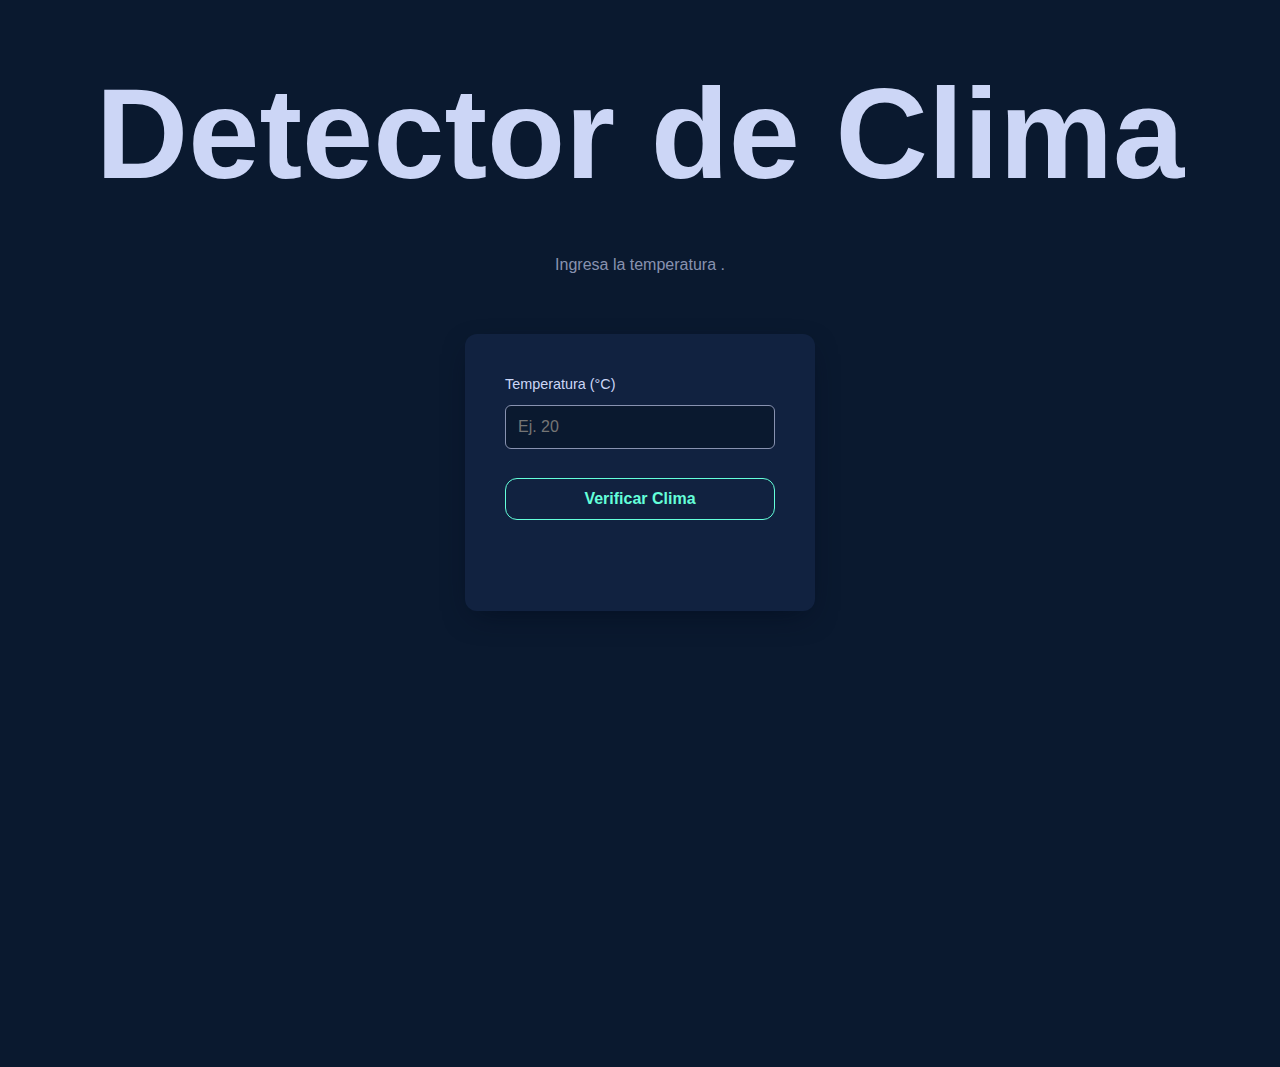
<file: Practicas/practica2/ejercicio1/ejercicio1.html>
<!DOCTYPE html>
<html lang="en">
  <head>
    <meta charset="UTF-8" />
    <meta name="viewport" content="width=device-width, initial-scale=1.0" />
    <title>Ejercicio1</title>
    <link rel="stylesheet" href="../../../css/stylesEjercicios.css" />
    <script defer src="ejercicio1.js"></script>
  </head>
  <body>
    <header class="page-header">
        <h1>Detector de Clima</h1>
        <p class="subtitle">Ingresa la temperatura .</p>
    </header>

    <main class="container">
        <section class="card">
            <form id="weatherForm" novalidate>
                <div class="input-group">
                    <label for="tempInput">Temperatura (°C)</label>
                    <input 
                        type="number" 
                        id="tempInput" 
                        placeholder="Ej. 20" 
                        step="0.1" 
                        required
                    >
                </div>
                
                <button type="submit" class="btn-primary">Verificar Clima</button>
            </form>

            <div id="resultCard" class="result-box hidden">
                <span id="resultText"></span>
            </div>
        </section>
    </main>
  </body>
</html>
</file>
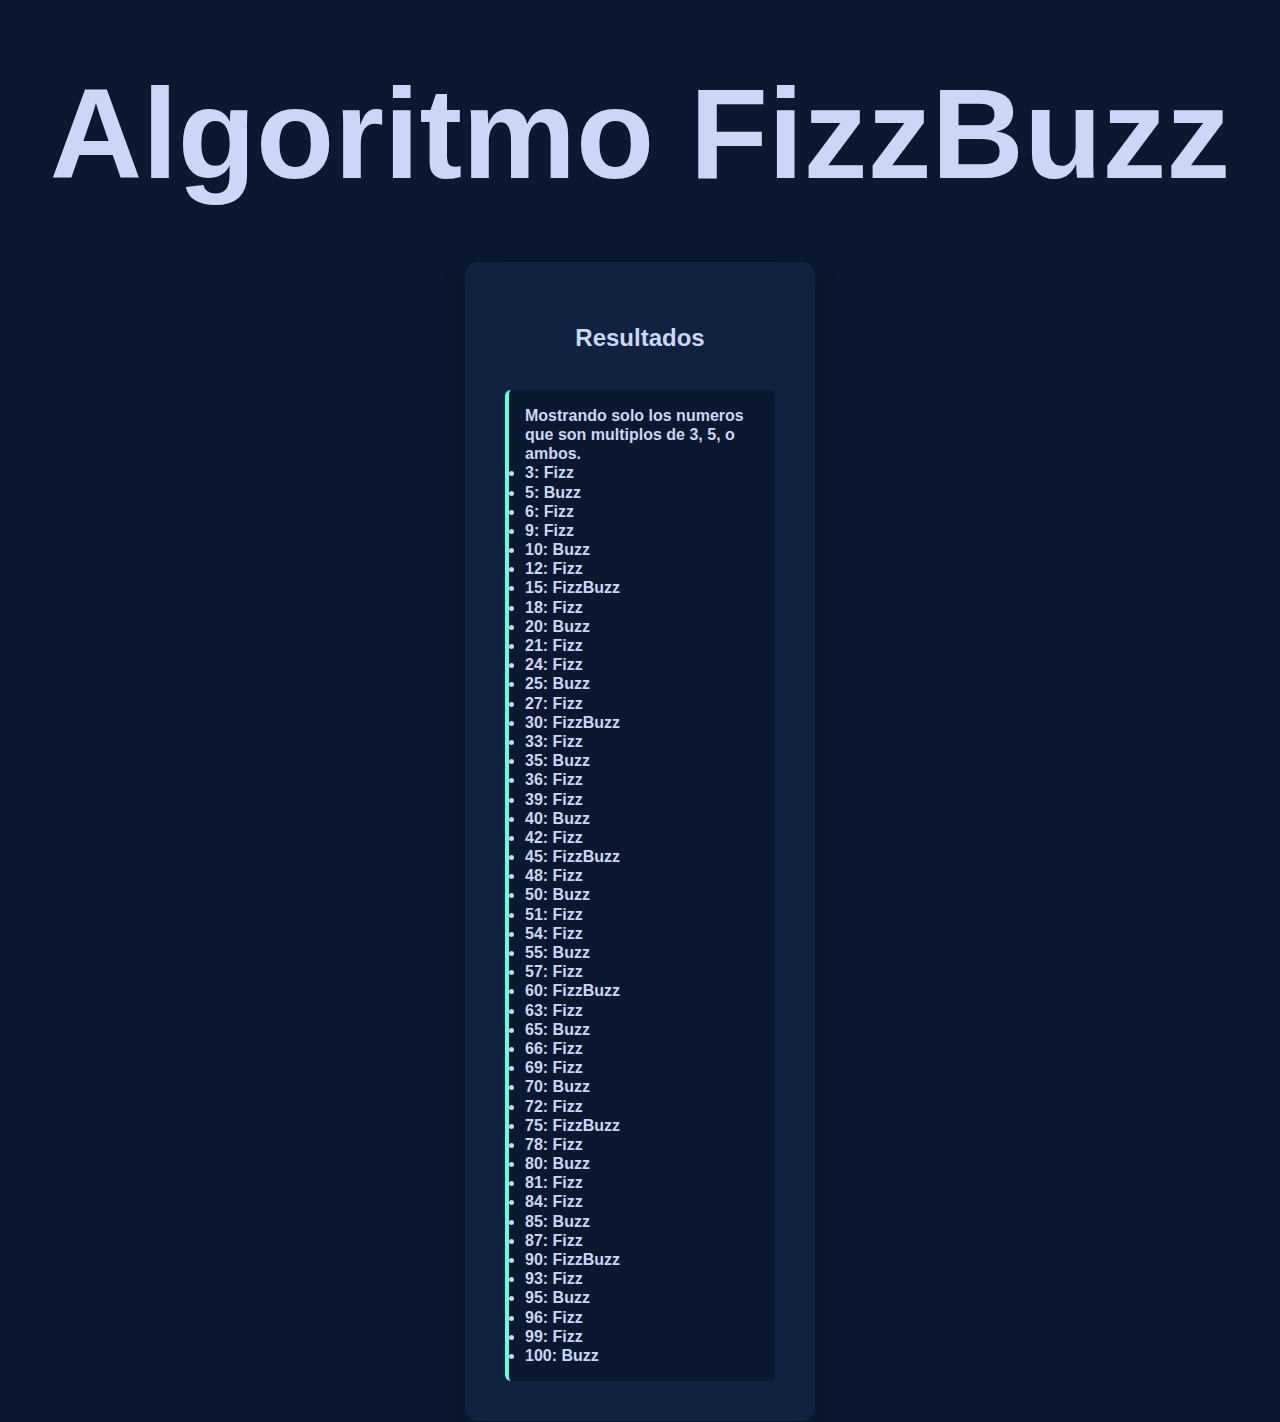
<file: Practicas/practica2/ejercicio2/ejercicio2.html>
<!DOCTYPE html>
<html lang="en">
  <head>
    <meta charset="UTF-8">
    <meta name="viewport" content="width=device-width, initial-scale=1.0">
    <title>Ejercicio2</title>
    <link rel="stylesheet" href="../../../css/stylesEjercicios.css" >
    <script defer src="ejercicio2.js"></script>
  </head>
  <body>
    <header class="page-header">
        <h1>Algoritmo FizzBuzz</h1>
    </header>

    <main class="container">
        <section class="card">
            <h2>Resultados</h2>

            <div id="resultCard" class="result-box hidden">
                <p>Mostrando solo los numeros que son multiplos de 3, 5, o ambos.</p>
                <ul id="resultList">
                </ul>
            </div>
        </section>
    </main>
  </body>
</html>
</file>
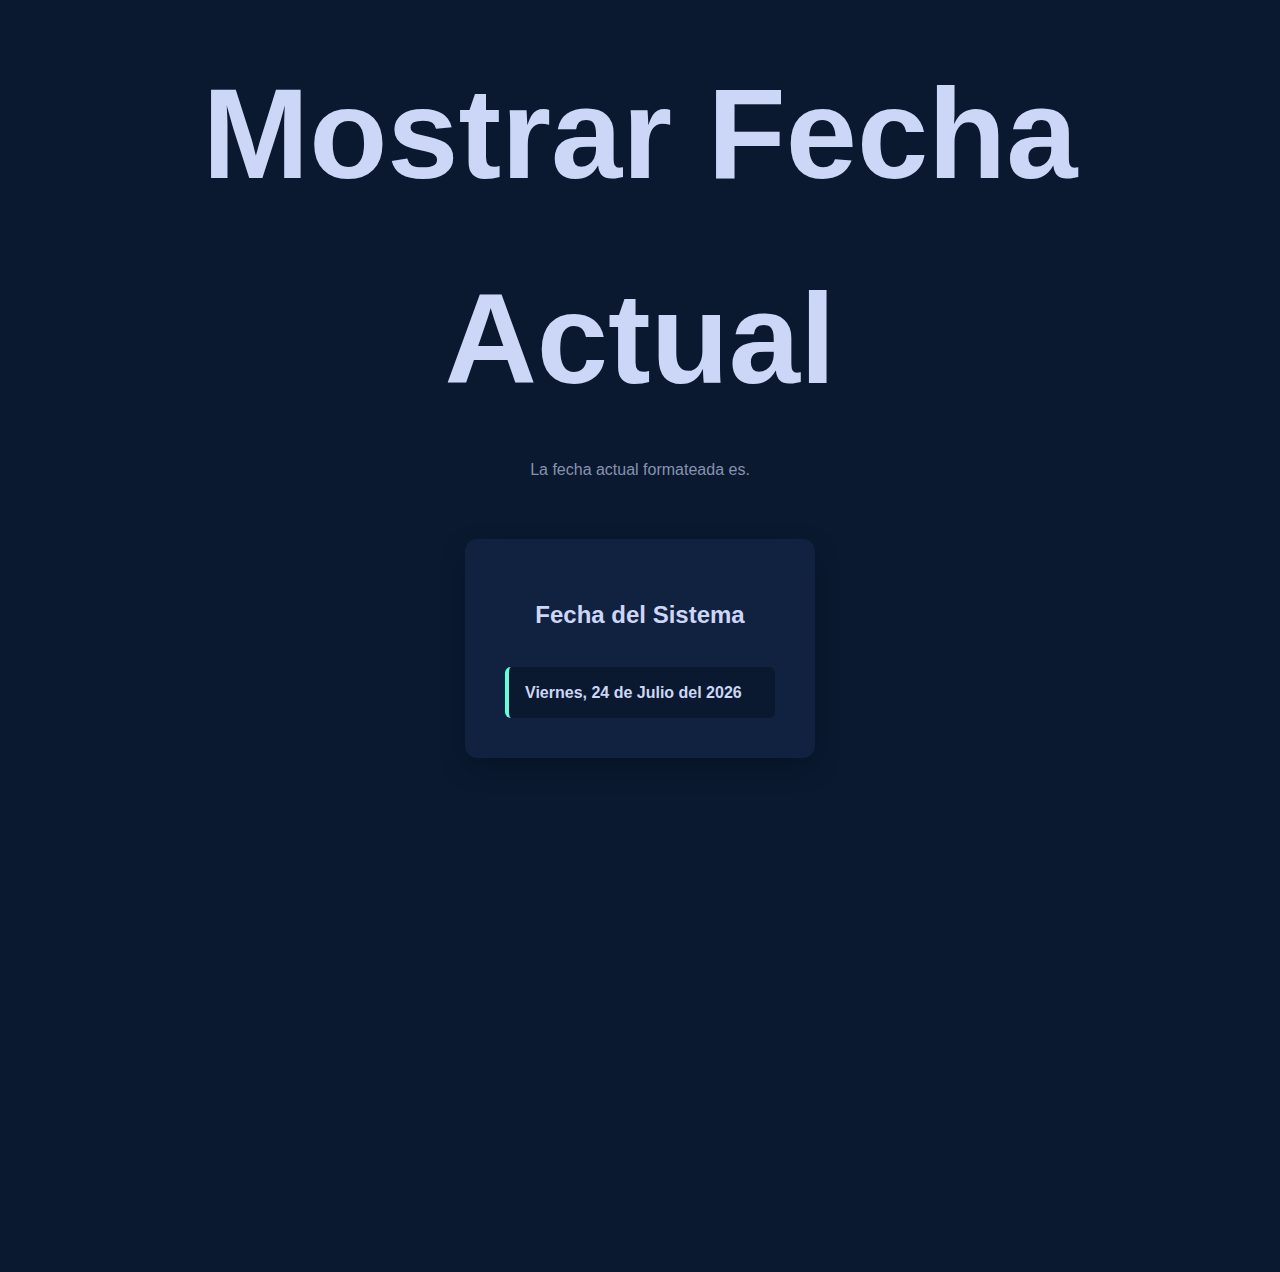
<file: Practicas/practica2/ejercicio3/ejercicio3.html>
<!DOCTYPE html>
<html lang="en">
  <head>
    <meta charset="UTF-8">
    <meta name="viewport" content="width=device-width, initial-scale=1.0">
    <title>Ejercicio3</title>
    <link rel="stylesheet" href="../../../css/stylesEjercicios.css">
    <script defer src="ejercicio3.js"></script>
  </head>
  <body>
    <header class="page-header">
        <h1>Mostrar Fecha Actual</h1>
        <p class="subtitle">La fecha actual formateada es.</p>
    </header>

    <main class="container">
        <section class="card">
            <h2>Fecha del Sistema</h2>

            <div id="resultCard" class="result-box hidden">
                <span id="dateOutput" class="result-text"></span>
            </div>
        </section>
    </main>
  </body>
</html>
</file>
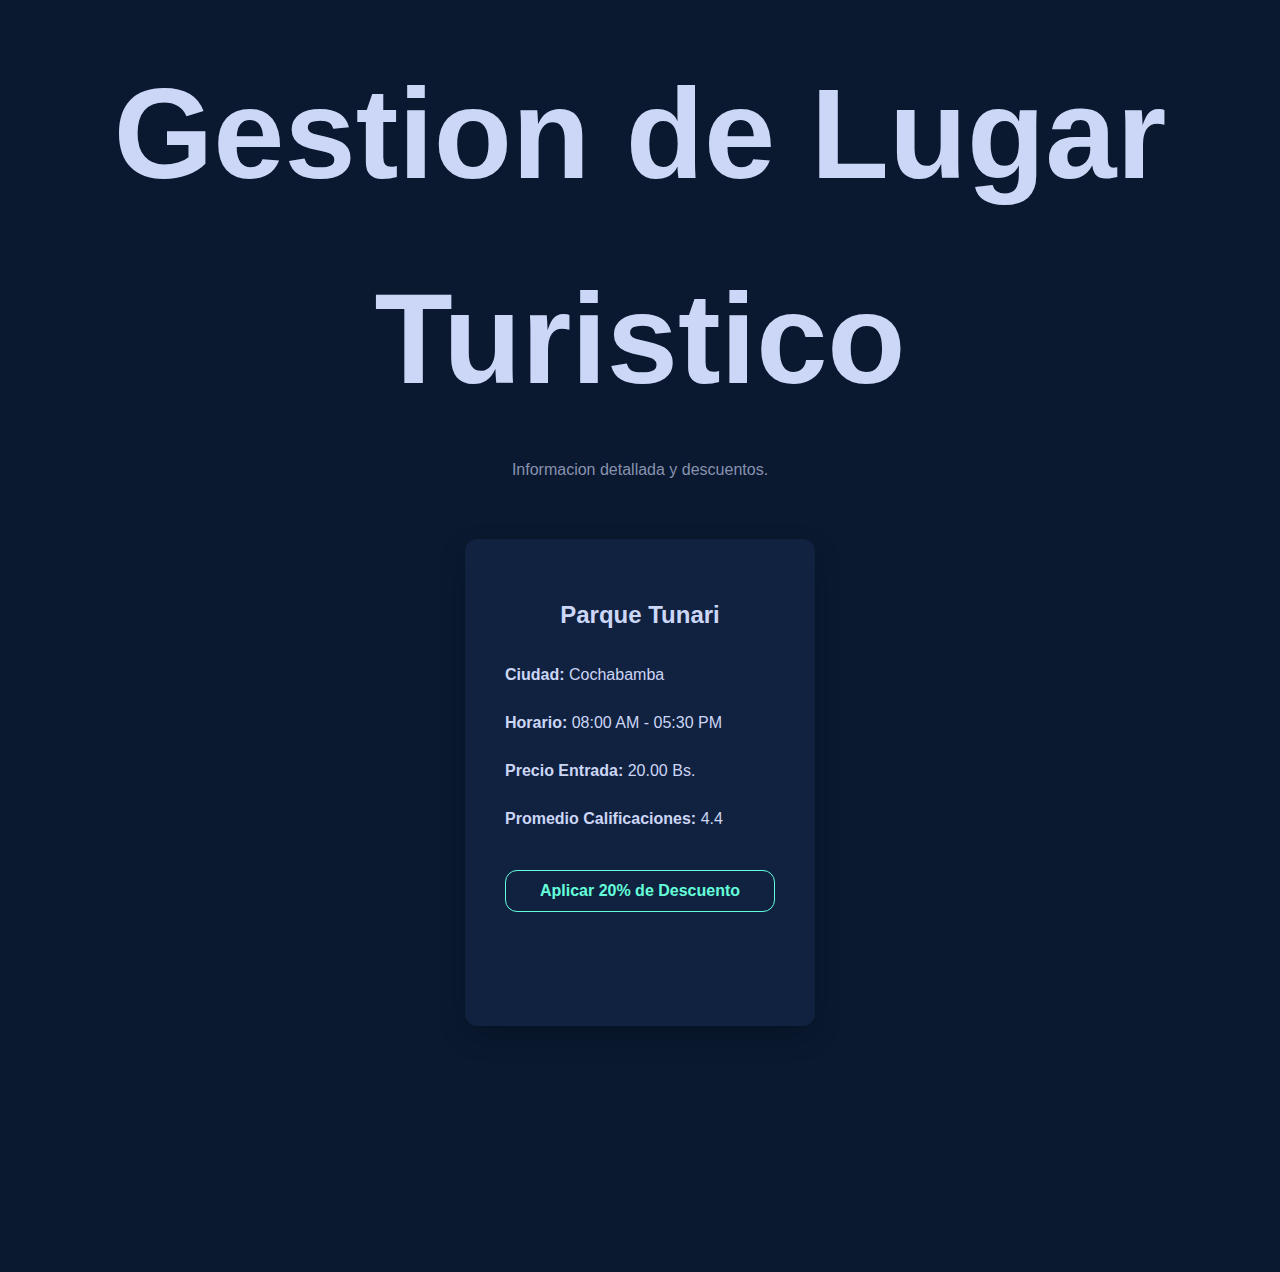
<file: Practicas/practica2/ejercicio4/ejercicio4.html>
<!DOCTYPE html>
<html lang="en">
  <head>
    <meta charset="UTF-8">
    <meta name="viewport" content="width=device-width, initial-scale=1.0">
    <title>Ejercicio4</title>
    <link rel="stylesheet" href="../../../css/stylesEjercicios.css">
    <script defer src="ejercicio4.js"></script>
  </head>
  <body>
    <header class="page-header">
        <h1>Gestion de Lugar Turistico</h1>
        <p class="subtitle">Informacion detallada y descuentos.</p>
    </header>

    <main class="container">
        <section class="card">
            <h2 id="lugarNombre">.</h2>
            
            <div class="input-group">
                <p><strong>Ciudad:</strong> <span id="lugarCiudad"></span></p>
                <p><strong>Horario:</strong> <span id="lugarHorario"></span></p>
                <p><strong>Precio Entrada:</strong> <span id="lugarPrecio"></span> Bs.</p>
                <p><strong>Promedio Calificaciones:</strong> <span id="lugarPromedio"></span></p>
            </div>

            <button id="btnDescuento" class="btn-primary">Aplicar 20% de Descuento</button>

            <div id="resultCard" class="result-box hidden" style="margin-top: 20px;">
                <span id="resultText">¡Precio actualizado con exito!</span>
            </div>
        </section>
    </main>
  </body>
</html>
</file>
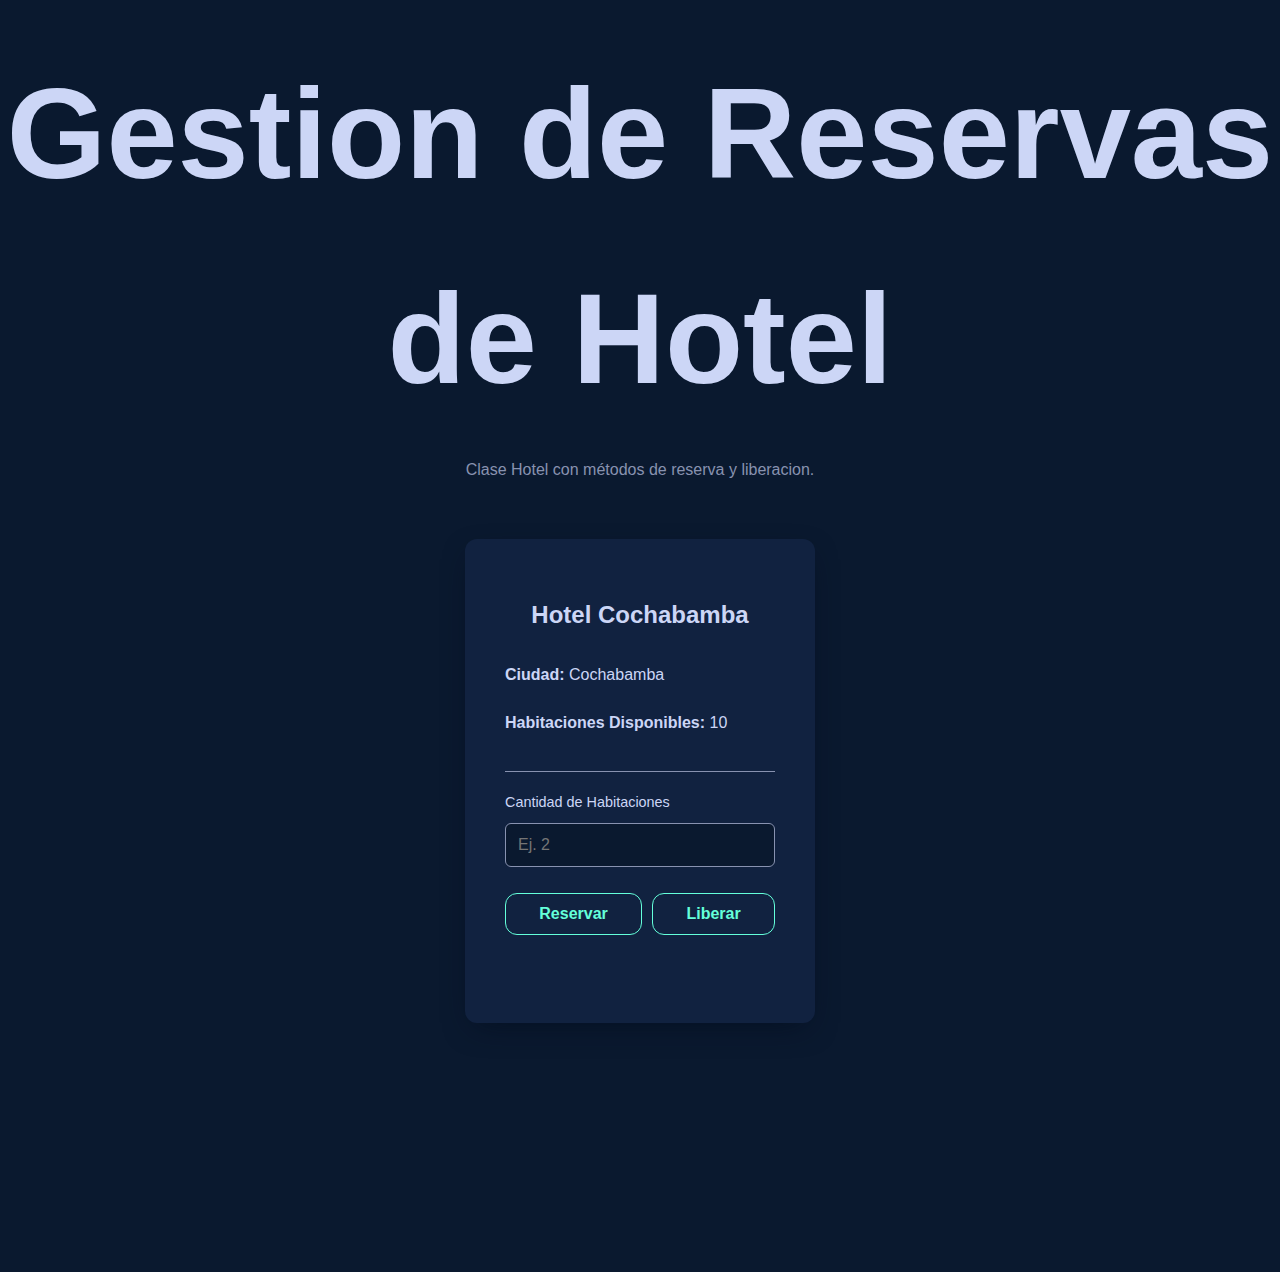
<file: Practicas/practica2/ejercicio5/ejercicio5.html>
<!DOCTYPE html>
<html lang="en">
  <head>
    <meta charset="UTF-8">
    <meta name="viewport" content="width=device-width, initial-scale=1.0">
    <title>Ejercicio5</title>
    <link rel="stylesheet" href="../../../css/stylesEjercicios.css">
    <script defer src="ejercicio5.js"></script>
  </head>
  <body>
    <header class="page-header">
        <h1>Gestion de Reservas de Hotel</h1>
        <p class="subtitle">Clase Hotel con métodos de reserva y liberacion.</p>
    </header>

    <main class="container">
        <section class="card">
            <h2 id="hotelNombre">Cargando Hotel...</h2>
            
            <div class="input-group">
                <p><strong>Ciudad:</strong> <span id="hotelCiudad"></span></p>
                <p><strong>Habitaciones Disponibles:</strong> <span id="hotelDisponibles"></span></p>
            </div>
            <hr class="separator"> 
            <form id="reservaForm">
                <div class="input-group">
                    <label for="cantidadInput">Cantidad de Habitaciones</label>
                    <input 
                        type="number" 
                        id="cantidadInput" 
                        placeholder="Ej. 2" 
                        min="1" 
                        required
                    >
                </div>
                
                <div class="btn-container"> 
                    <button type="submit" id="btnReservar" class="btn-primary btn-flex">Reservar</button>
                    <button type="button" id="btnLiberar" class="btn-primary btn-flex">Liberar</button>
                </div>
            </form>

            <div id="resultCard" class="result-box hidden mt-20"> 
                <span id="resultText"></span>
            </div>
        </section>
    </main>
  </body>
</html>
</file>
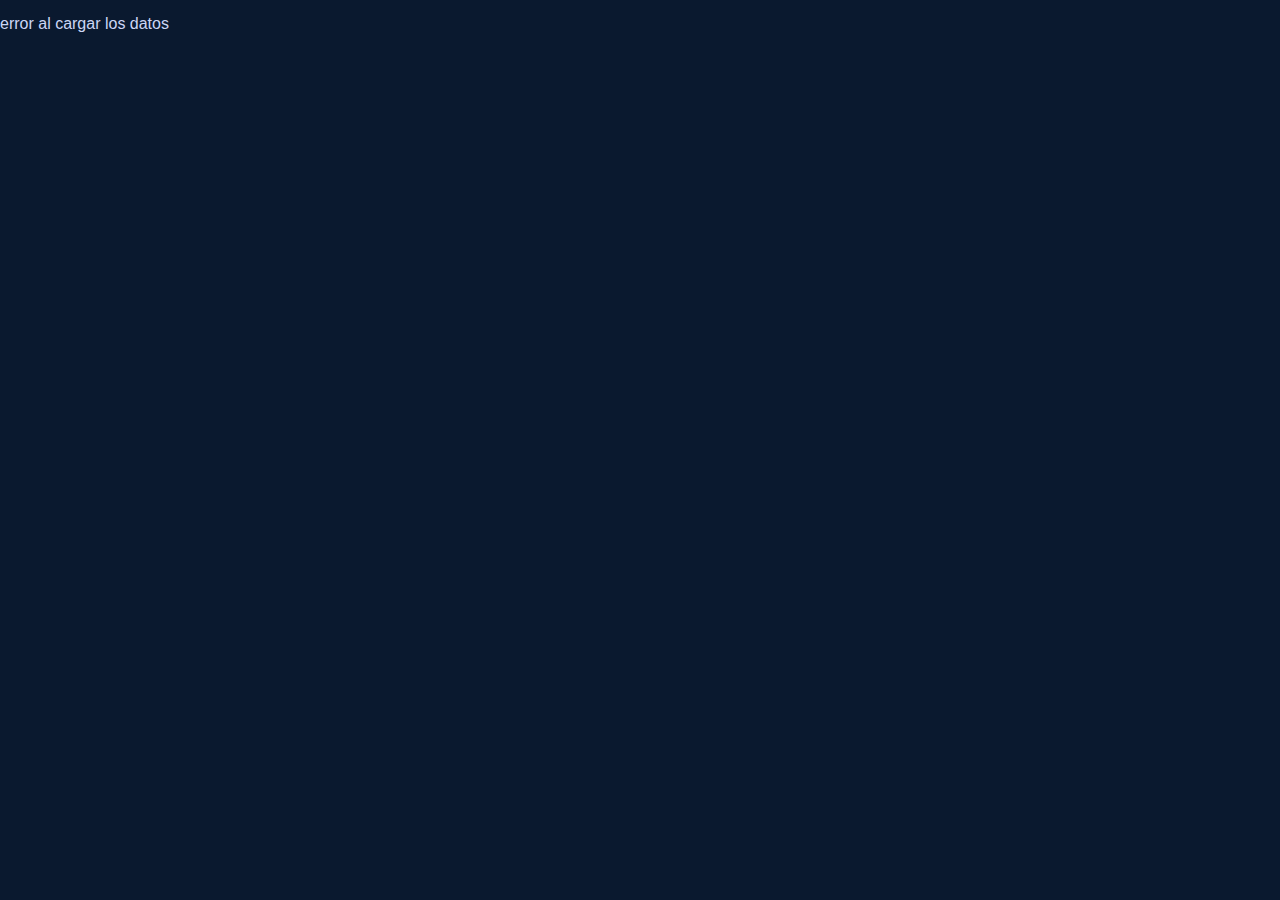
<file: Practicas/practica3/ejercicio1/ejercicio1.html>
<!DOCTYPE html>
<html lang="en">
<head>
    <meta charset="UTF-8">
    <meta name="viewport" content="width=device-width, initial-scale=1.0">
    <title>Document</title>
    <link rel="stylesheet" href="../../../css/stylesEjercicios.css">
    <script src="ejercicio1.js" defer></script>
</head>
<body>
    <header class="json-header"></header>

    <main class="container"> 
        <section class="json-content"></section>
    </main>
</body>
</html>
</file>
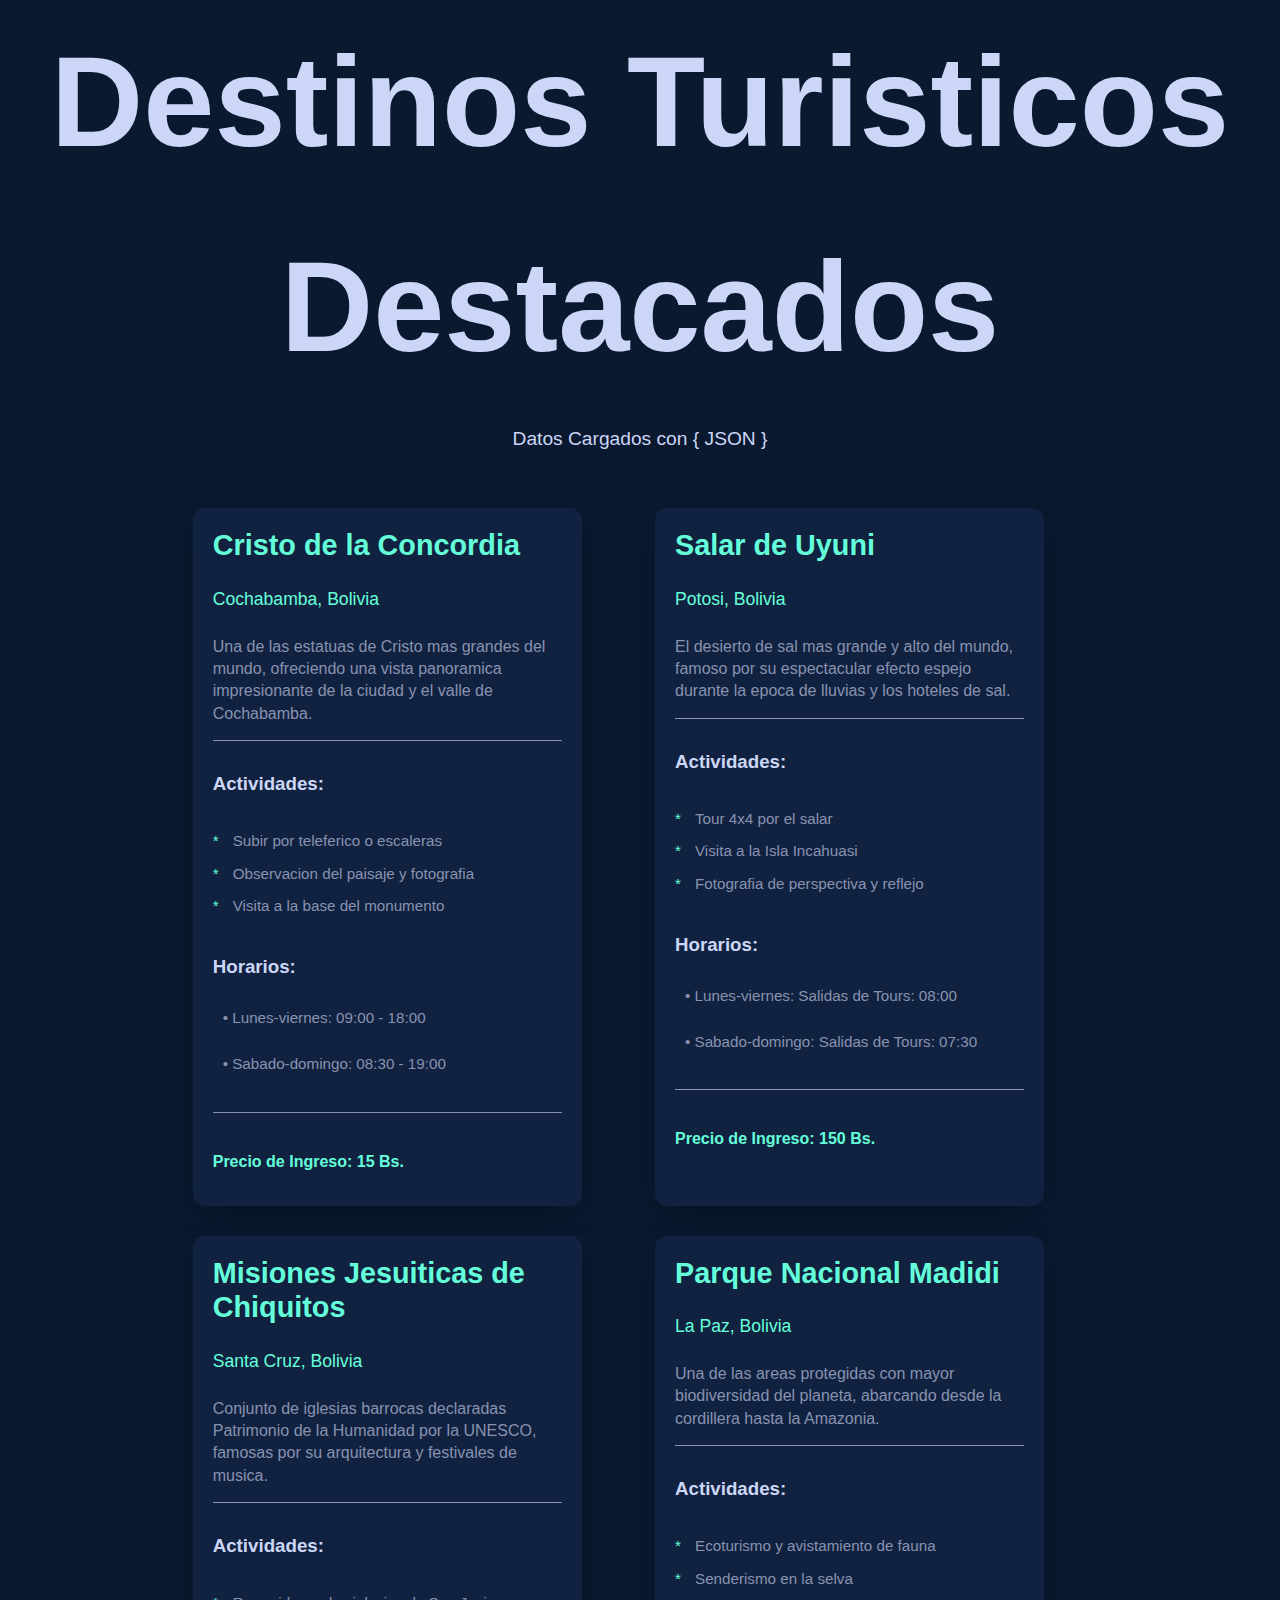
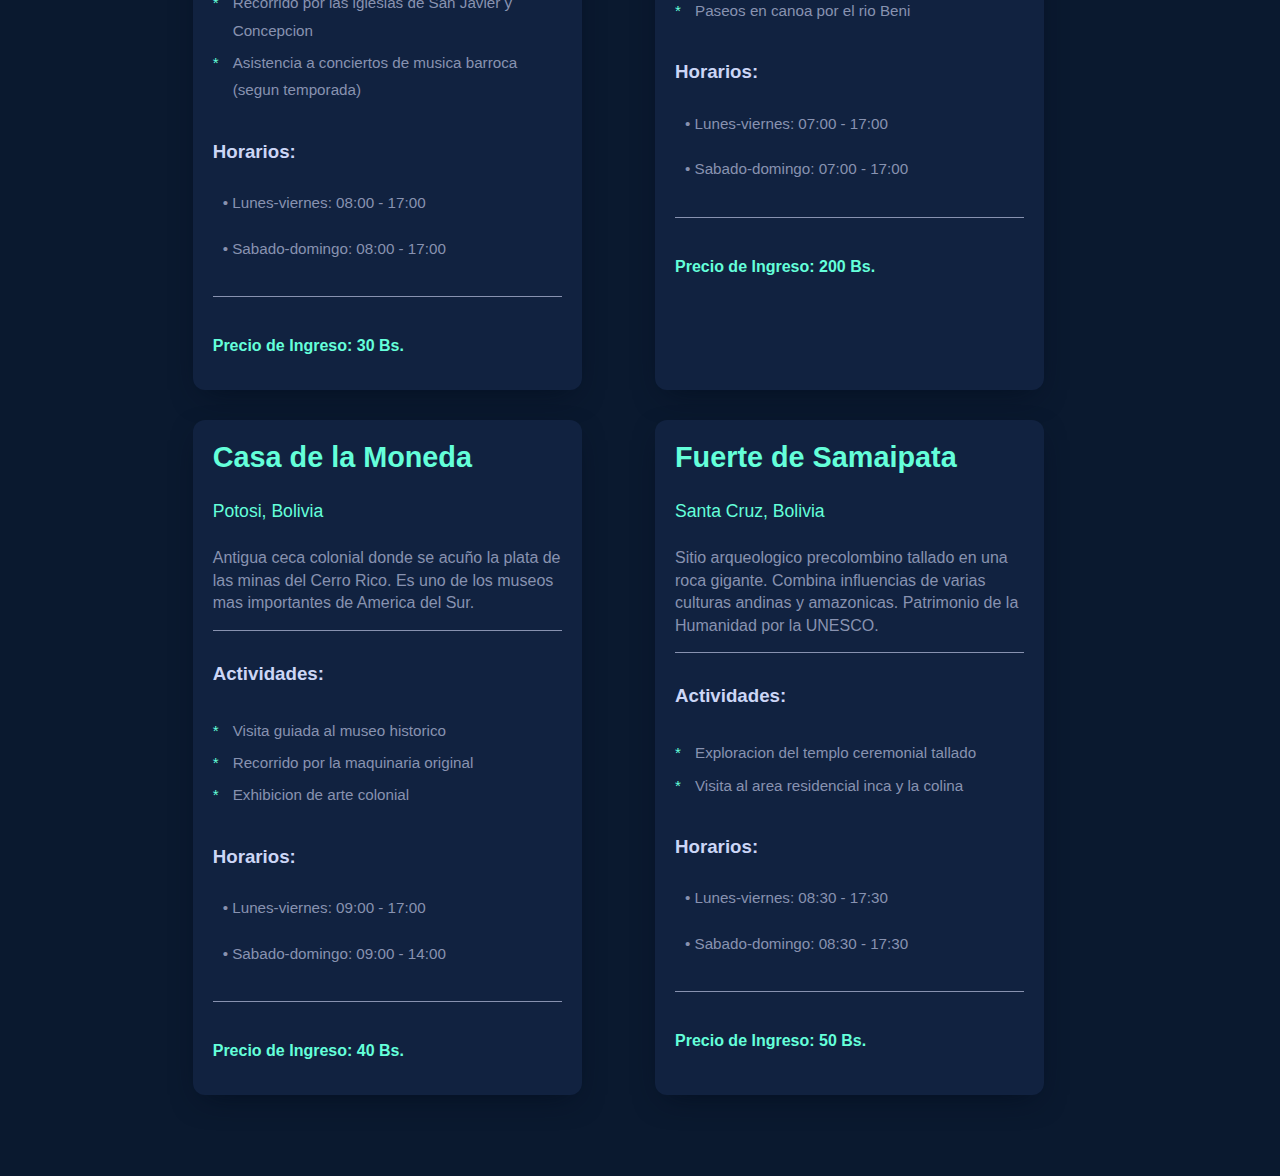
<file: Practicas/practica3/ejercicio2/ejercicio2.html>
<!DOCTYPE html>
<html lang="es">
<head>
    <meta charset="UTF-8">
    <meta name="viewport" content="width=device-width, initial-scale=1.0">
    <title>Ejercicio2</title>
    <link rel="stylesheet" href="../../../css/stylesEjercicios.css"> 
    <script src="ejercicio2.js" defer></script>
</head>
<body>
    <header class="json-header">
        <div id="header-info"></div>
        <p class="json-header">Datos Cargados con { JSON }</p>
    </header>
    
    <main class="container">
        <section id="tour-details" class="json-content"></section>
    </main>
</body>
</html>
</file>
<file: css/stylesEjercicios.css>
:root {
    --bg-primary: #0a192f;
    --bg-card: #112240;
    --bg-footer: #020c1b;
    --text-primary: #ccd6f6;
    --text-secondary: #8892b0;
    --accent: #64ffda;
    --danger: #ff4d5a;
    --border-radius: 12px;
    --transition: all 0.3s ease;
    --shadow: 0 10px 30px -10px rgba(2,12,27,0.7);
}

* {
    margin: 0;
    padding: 0;
    box-sizing: border-box;
}

body {
    font-family: 'Segoe UI', Arial, sans-serif;
    background-color: var(--bg-primary);
    color: var(--text-primary);
    line-height: 3;
    min-height: 100%;
    display: flex;
    flex-direction: column;
}


/* contenedor */
.container {
    display: flex; 
    justify-content: center; 
    align-items: flex-start; 
    min-height: calc(100vh - 150px); 
    padding: 1px;
}

.page-header {
    text-align: center;
    padding-top: 2rem;
    padding-bottom: 0.5rem;
}

.page-header .subtitle {
    color: var(--text-secondary);
    font-size: 1rem;
    line-height: 1.5;
    margin-top: 1rem;
    margin-bottom: 2rem;
}

/* tarjeta */
.card {
    background-color: var(--bg-card);
    padding: 2.5rem;
    border-radius: var(--border-radius);
    box-shadow: var(--shadow);
    width: 100%;
    max-width: 350px;
    text-align: center;
    transition: var(--transition);
    margin-top: 1rem;
}

/* division */
.separator {
    border: none;
    border-top: 1px solid var(--text-secondary);
    margin: 20px 0;
}

/* grupo de inputs */
.input-group {
    margin-bottom: 1.5rem;
    text-align: left;
}

.input-group label {
    display: block;
    color: var(--text-primary);
    margin-bottom: 0.5rem;
    font-size: 0.9rem;
    line-height: 1.5; 
}

.input-group input {
    width: 100%;
    padding: 12px;
    background-color: var(--bg-primary);
    border: 1px solid var(--text-secondary);
    border-radius: 6px;
    color: var(--text-primary);
    font-size: 1rem;
    outline: none;
    transition: var(--transition);
    line-height: normal; 
}

.input-group input:focus {
    border-color: var(--accent);
    box-shadow: 0 0 0 2px rgba(100, 255, 218, 0.1);
}

/* botones */
.btn-primary {
    width: 100%;
    padding: 12px;
    background-color: transparent;
    color: var(--accent);
    border: 1px solid var(--accent);
    border-radius: var(--border-radius);
    font-size: 1rem;
    cursor: pointer;
    transition: var(--transition);
    font-weight: bold;
    line-height: 1;
}

.btn-primary:hover {
    background-color: rgba(100, 255, 218, 0.1);
    transform: translateY(-2px);
}

.btn-container {
    display: flex;
    gap: 10px; 
    margin-top: 15px;
}

.btn-flex {
    flex-grow: 1;
    width: auto !important;
}

.mt-20 {
    margin-top: 20px;
}

/* resultados */
.result-box {
    margin-top: 1rem;
    padding: 1rem;
    border-radius: 6px;
    background-color: var(--bg-primary);
    border-left: 4px solid var(--accent);
    color: var(--text-primary);
    font-weight: bold;
    opacity: 1;
    transition: var(--transition);
    line-height: 1.2;
    text-align: left; 
}

.result-box.hidden {
    opacity: 0;
    pointer-events: none;
    transform: translateY(10px);
}

/*Json*/
h1 {
    font-size: 8rem;
    margin-bottom: 0;
    line-height: 1.6;  
    color: var(--text-primary);
    text-align: center ;
}

.json-header p {
    font-size: clamp(1rem, 1.2rem, 2rem);
    margin-bottom: 0;
    line-height: 3;  
    color: var(--text-primary);
    text-align: center ;
}

.json-content {
    display: grid;
    grid-template-columns: repeat(auto-fit, minmax(300px, 1fr));
    gap: 30px; 
    margin-top: 40px;
    padding-bottom: 80px;
    width: 70%;
}

.hero-card {
    background-color: var(--bg-card);
    padding: 20px;
    border-radius: var(--border-radius);
    box-shadow: var(--shadow);
    transition: var(--transition);
    height: 100%;
    width: 90%;
    display: flex;
    flex-direction: column;
}

.hero-card h2 {
    color: var(--accent);
    font-size: 1.8rem;
    margin-bottom: 10px;
    line-height: 1.2;
}

.hero-card ul {
    list-style: none;
    padding-left: 0;
    margin-top: 15px;
}

.hero-card ul li {
    font-size: 0.95rem;
    color: var(--text-secondary); 
    line-height: 1.8;
    position: relative;
    padding-left: 20px;
    margin-bottom: 5px;
}

.hero-card ul li::before {
    content: "*"; 
    color: var(--accent);
    position: absolute;
    left: 0;
}
</file>
